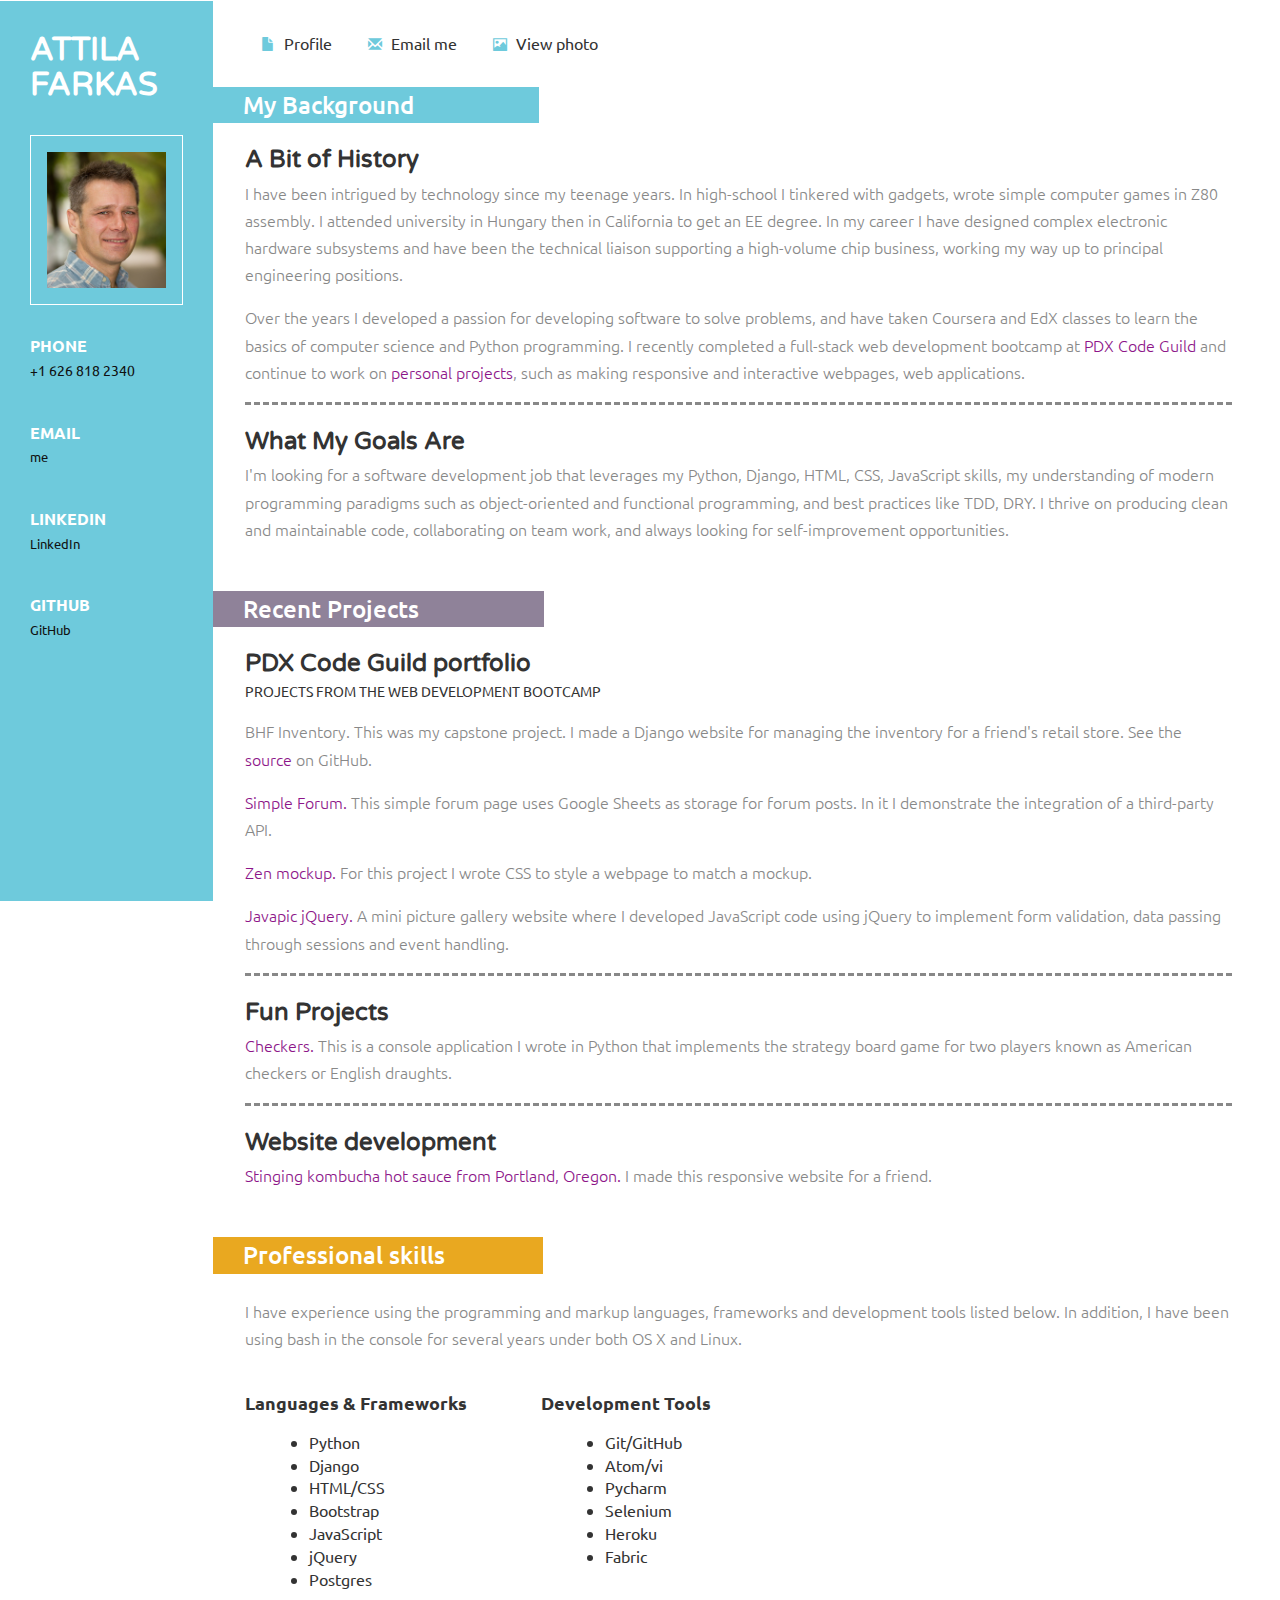
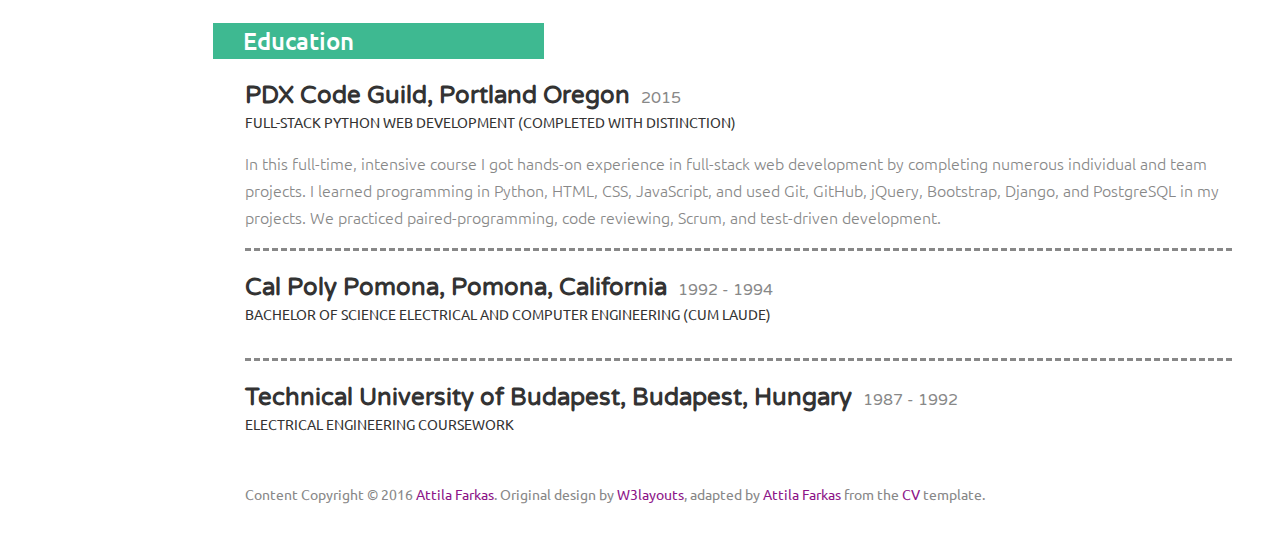
<file: index.html>
<!--A Design by W3layouts
Author: W3layout
Author URL: http://w3layouts.com
License: Creative Commons Attribution 3.0 Unported
License URL: http://creativecommons.org/licenses/by/3.0/
-->
<!DOCTYPE HTML>
<html>
<head>
<title>Attila Farkas | Software Engineer | Python Dev | Web Dev</title>
<link href="css/bootstrap.css" rel='stylesheet' type='text/css' />
<!-- jQuery (necessary JavaScript plugins) -->
<script src="js/jquery.min.js"></script>
<!-- Custom Theme files -->
 <link href="css/dashboard.css" rel="stylesheet">
<link href="css/style.css" rel='stylesheet' type='text/css' />

<!-- Custom Theme files -->
<!--//theme-style-->
<meta name="viewport" content="width=device-width, initial-scale=1">
<meta http-equiv="Content-Type" content="text/html; charset=utf-8" />
<meta name="keywords" content="Developer, Software developer, Web developer,
Backend, Python, Django, HTML, HTML5, CSS, CSS3, JavaScript, jQuery" />
<meta name="description" content="Software engineer looking for a job or project requiring Python, Django, PostGres, JavaScript web development skills. Strong work ethic, great collaborator." />
<script type="application/x-javascript"> addEventListener("load", function() { setTimeout(hideURLbar, 0); }, false); function hideURLbar(){ window.scrollTo(0,1); } </script>
<link href='http://fonts.googleapis.com/css?family=Ubuntu:300,400,500,700' rel='stylesheet' type='text/css'>
<link href='http://fonts.googleapis.com/css?family=Varela+Round' rel='stylesheet' type='text/css'>
<!-- start menu -->

</head>
<body>
<!-- header -->
<div class="col-sm-3 col-md-2 sidebar">
		 <div class="sidebar_top">
			 <h1>ATTILA FARKAS</h1>
			 <img src="images/attila.jpg" alt="Attila Farkas profile picture"/>
		 </div>
		<div class="details">
			 <h3>PHONE</h3>
			 <p>+1 626 818 2340</p>
			 <h3>EMAIL</h3>
			 <p><a href="mailto:tyatya68@gmail.com" target="_blank">me</a></p>
             <h3>LINKEDIN</h3>
			 <p><a href="https://www.linkedin.com/in/attilafarkas1" target="_blank">LinkedIn</a></p>
             <h3>GITHUB</h3>
			 <p><a href="https://github.com/atifar" target="_blank">GitHub</a></p>

		</div>
		<div class="clearfix"></div>
</div>
<!---->
<link href="css/popuo-box.css" rel="stylesheet" type="text/css" media="all"/>
<script src="js/jquery.magnific-popup.js" type="text/javascript"></script>
	<!---//pop-up-box---->
<div class="col-sm-9 col-sm-offset-3 col-md-10 col-md-offset-2 main">
	 <div class="content">
		 <div class="details_header">
			 <ul>
				 <li><a href="index.html"><span class="glyphicon glyphicon-file" aria-hidden="true"></span>Profile</a></li>
				 <li><a href="mailto:tyatya68@gmail.com" target="_blank"><span class="glyphicon glyphicon-envelope" aria-hidden="true"></span>Email me</a></li>
				 <li><a class="play-icon popup-with-zoom-anim" href="#small-dialog"><span class="glyphicon glyphicon-picture" aria-hidden="true"></span>View photo</a></li>
				 <div id="small-dialog" class="mfp-hide">
					 <img src="images/attila.jpg" alt="Attila Farkas large profile picture"/>
				 </div>
				 <script>
						$(document).ready(function() {
						$('.popup-with-zoom-anim').magnificPopup({
							type: 'inline',
							fixedContentPos: false,
							fixedBgPos: true,
							overflowY: 'auto',
							closeBtnInside: true,
							preloader: false,
							midClick: true,
							removalDelay: 300,
							mainClass: 'my-mfp-zoom-in'
						});

						});
				</script>
			 </ul>
		 </div>
         <div class="company">
			 <h3 class="clr1">My Background</h3>
			 <div class="company_details">
                 <h4>A Bit of History</h4>
				 <p>I have been intrigued by technology since my teenage years. In high-school I tinkered with gadgets, wrote simple computer games in Z80 assembly. I attended university in Hungary then in California to get an EE degree. In my career I have designed complex electronic hardware subsystems and have been the technical liaison supporting a high-volume chip business, working my way up to principal engineering positions.</p>
                 <p class="cmpny1">Over the years I developed a passion for developing software to solve problems, and have taken Coursera and EdX classes to learn the basics of computer science and Python programming. I recently completed a full-stack web development bootcamp at <a href="https://pdxcodeguild.com/" target="_blank">PDX Code Guild</a> and continue to work on <a href="https://github.com/atifar" target="_blank">personal projects</a>, such as making responsive and interactive webpages, web applications.</p>
			 </div>
             <div class="company_details">
                 <h4>What My Goals Are</h4>
                 <p>I'm looking for a software development job that leverages my Python, Django, HTML, CSS, JavaScript skills, my understanding of modern programming paradigms such as object-oriented and functional programming, and best practices like TDD, DRY. I thrive on producing clean and maintainable code, collaborating on team work, and always looking for self-improvement opportunities.</p>
			 </div>
		 </div>
		 <div class="company">
			 <h3 class="clr4">Recent Projects</h3>
			 <div class="company_details">
				 <h4>PDX Code Guild portfolio</h4>
				 <h6>PROJECTS FROM THE WEB DEVELOPMENT BOOTCAMP</h6>
                 <p>BHF Inventory. This was my capstone project. I made a Django website for managing the inventory for a friend's retail store. See the <a href="https://github.com/atifar/BellaHomeInventory" target="_blank">source</a> on GitHub.</p>
                 <p><a href="forum.html" target="_blank">Simple Forum.</a> This simple forum page uses Google Sheets as storage for forum posts. In it I demonstrate the integration of a third-party API.</p>
                 <p><a href="zen_mockup.html" target="_blank">Zen mockup.</a> For this project I wrote CSS to style a webpage to match a mockup.</p>
                 <p class="cmpny1"><a href="jumbotron_query.html" target="_blank">Javapic jQuery.</a> A mini picture gallery website where I developed JavaScript code using jQuery to implement form validation, data passing through sessions and event handling.</p>
			 </div>
			 <div class="company_details">
				 <h4>Fun Projects</h4>
				 <p class="cmpny1"><a href="https://github.com/atifar/checkers" target="_blank">Checkers.</a> This is a console application I wrote in Python that implements the strategy board game for two players known as American checkers or English draughts.</p>
			 </div>
       <div class="company_details">
				 <h4>Website development</h4>
				 <p><a href="http://www.kombuchahotsauce.com" target="_blank">Stinging kombucha hot sauce from Portland, Oregon.</a> I made this responsive website for a friend.</p>
			 </div>
		 </div>
		 <div class="skills">
			 <h3 class="clr2">Professional skills</h3>
			 <div class="skill_info">
			 <p>I have experience using the programming and markup languages, frameworks and development tools listed below. In addition, I have been using bash in the console for several years under both OS X and Linux.</p>
			 </div>
			 <div class="skill_list">
				 <div class="skill1">
					 <h4>Languages & Frameworks</h4>
					 <ul>
						<li>Python</li>
						<li>Django</li>
						<li>HTML/CSS</li>
                        <li>Bootstrap</li>
						<li>JavaScript</li>
                        <li>jQuery</li>
                        <li>Postgres</li>
					 </ul>
				 </div>
				 <div class="skill2">
					 <h4>Development Tools</h4>
					 <ul>
						<li>Git/GitHub</li>
                        <li>Atom/vi</li>
						<li>Pycharm</li>
                        <li>Selenium</li>
						<li>Heroku</li>
						<li>Fabric</li>
					 </ul>
				 </div>
				 <div class="clearfix"></div>
			 </div>
		 </div>
		 <div class="education">
			 <h3 class="clr3">Education</h3>
			 <div class="education_details">
				 <h4>PDX Code Guild, Portland Oregon <span>2015</span></h4>
				 <h6>FULL-STACK PYTHON WEB DEVELOPMENT (COMPLETED WITH DISTINCTION)</h6>
				 <p class="cmpny1">In this full-time, intensive course I got hands-on experience in full-stack web development by completing numerous individual and team projects. I learned programming in Python, HTML, CSS, JavaScript, and used Git, GitHub, jQuery, Bootstrap, Django, and PostgreSQL in my projects. We practiced paired-programming, code reviewing, Scrum, and test-driven development.</p>
			 </div>
			 <div class="education_details">
				 <h4>Cal Poly Pomona, Pomona, California <span>1992 - 1994</span></h4>
				 <h6>BACHELOR OF SCIENCE ELECTRICAL AND COMPUTER ENGINEERING (CUM LAUDE)</h6>
				 <p class="cmpny1"></p>
			 </div>
             <div class="education_details">
				 <h4>Technical University of Budapest, Budapest, Hungary <span>1987 - 1992</span></h4>
				 <h6>ELECTRICAL ENGINEERING COURSEWORK</h6>
				 <p></p>
			 </div>
		 </div>
		 <div class="copywrite">
			 <p>Content Copyright © 2016 <a href="https://www.linkedin.com/in/attila-farkas-724aa151" target="_blank">Attila Farkas</a>. Original design by <a href="http://w3layouts.com/" target="_blank">W3layouts</a>, adapted by <a href="https://www.linkedin.com/in/attila-farkas-724aa151" target="_blank">Attila Farkas</a> from the <a href="https://w3layouts.com/cv-a-personal-portfolio-flat-bootstrap-responsive-web-template/" target="_blank">CV</a> template. </p>
		 </div>
	 </div>
</div>
<!---->
</body>
</html>
</file>
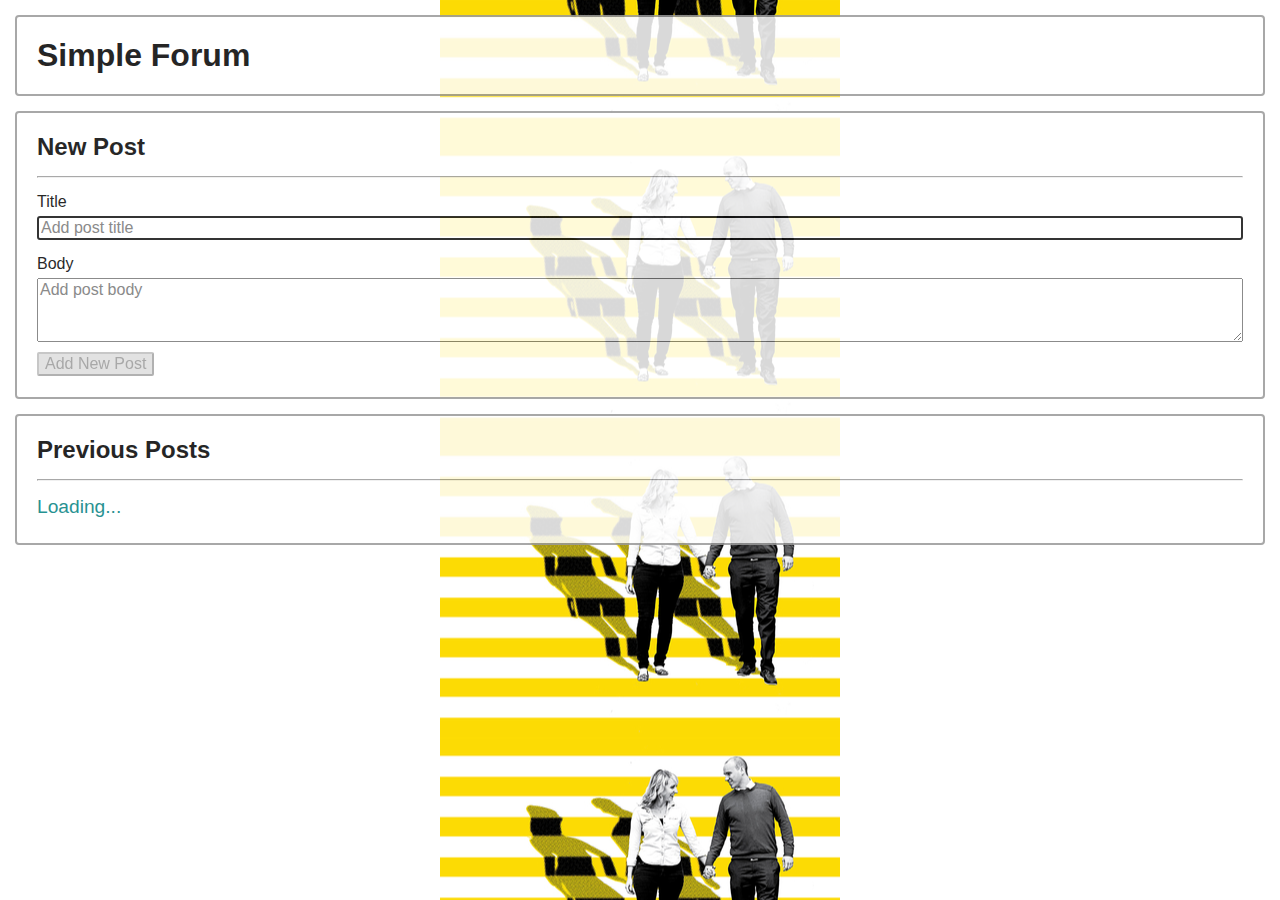
<file: forum.html>
<!DOCTYPE html>
<html lang="en">
<head>
  <meta charset="UTF-8">
  <title>Forum</title>
  <link rel="stylesheet" href="css/forum.css">
</head>
<body>
  <header>
    <h1>Simple Forum</h1>
  </header>
  <section>
    <h2>New Post</h2>
    <hr>
    <form id="new_post_form">
      <div>
        <label for="new_title">Title</label>
        <input type="text" id="new_title" name="title" placeholder="Add post title"/>
      </div>
      <div>
        <label for="new_body">Body</label>
        <textarea id="new_body" name="body" placeholder="Add post body"></textarea>
      <button id="add_new_post">Add New Post</button>
    </div>
    </form>
  </section>
  <section>
    <h2>Previous Posts</h2>
    <hr>
    <ul id="posts">
    </ul>
  </section>
<script src="https://ajax.googleapis.com/ajax/libs/jquery/1.11.3/jquery.min.js"></script>
<script type="text/javascript" src="js/forum.js"></script>
</body>
</html>
</file>
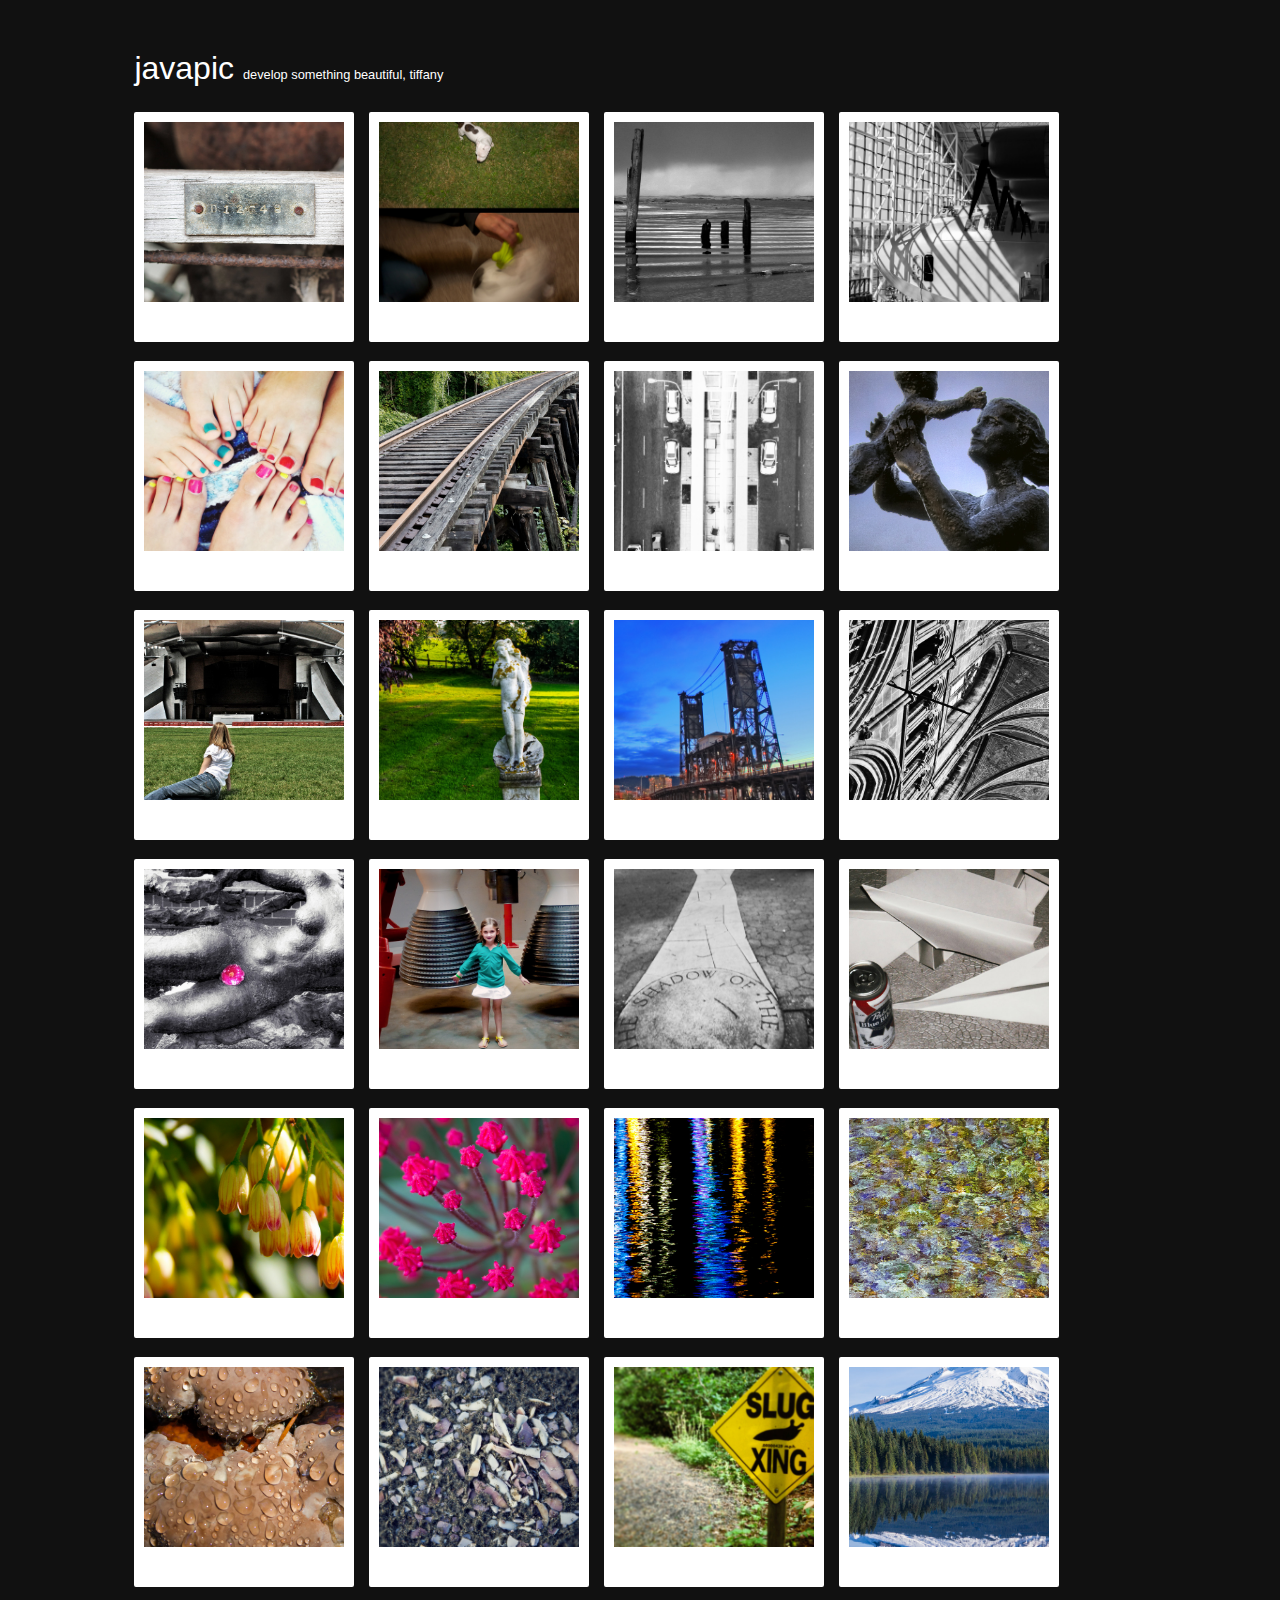
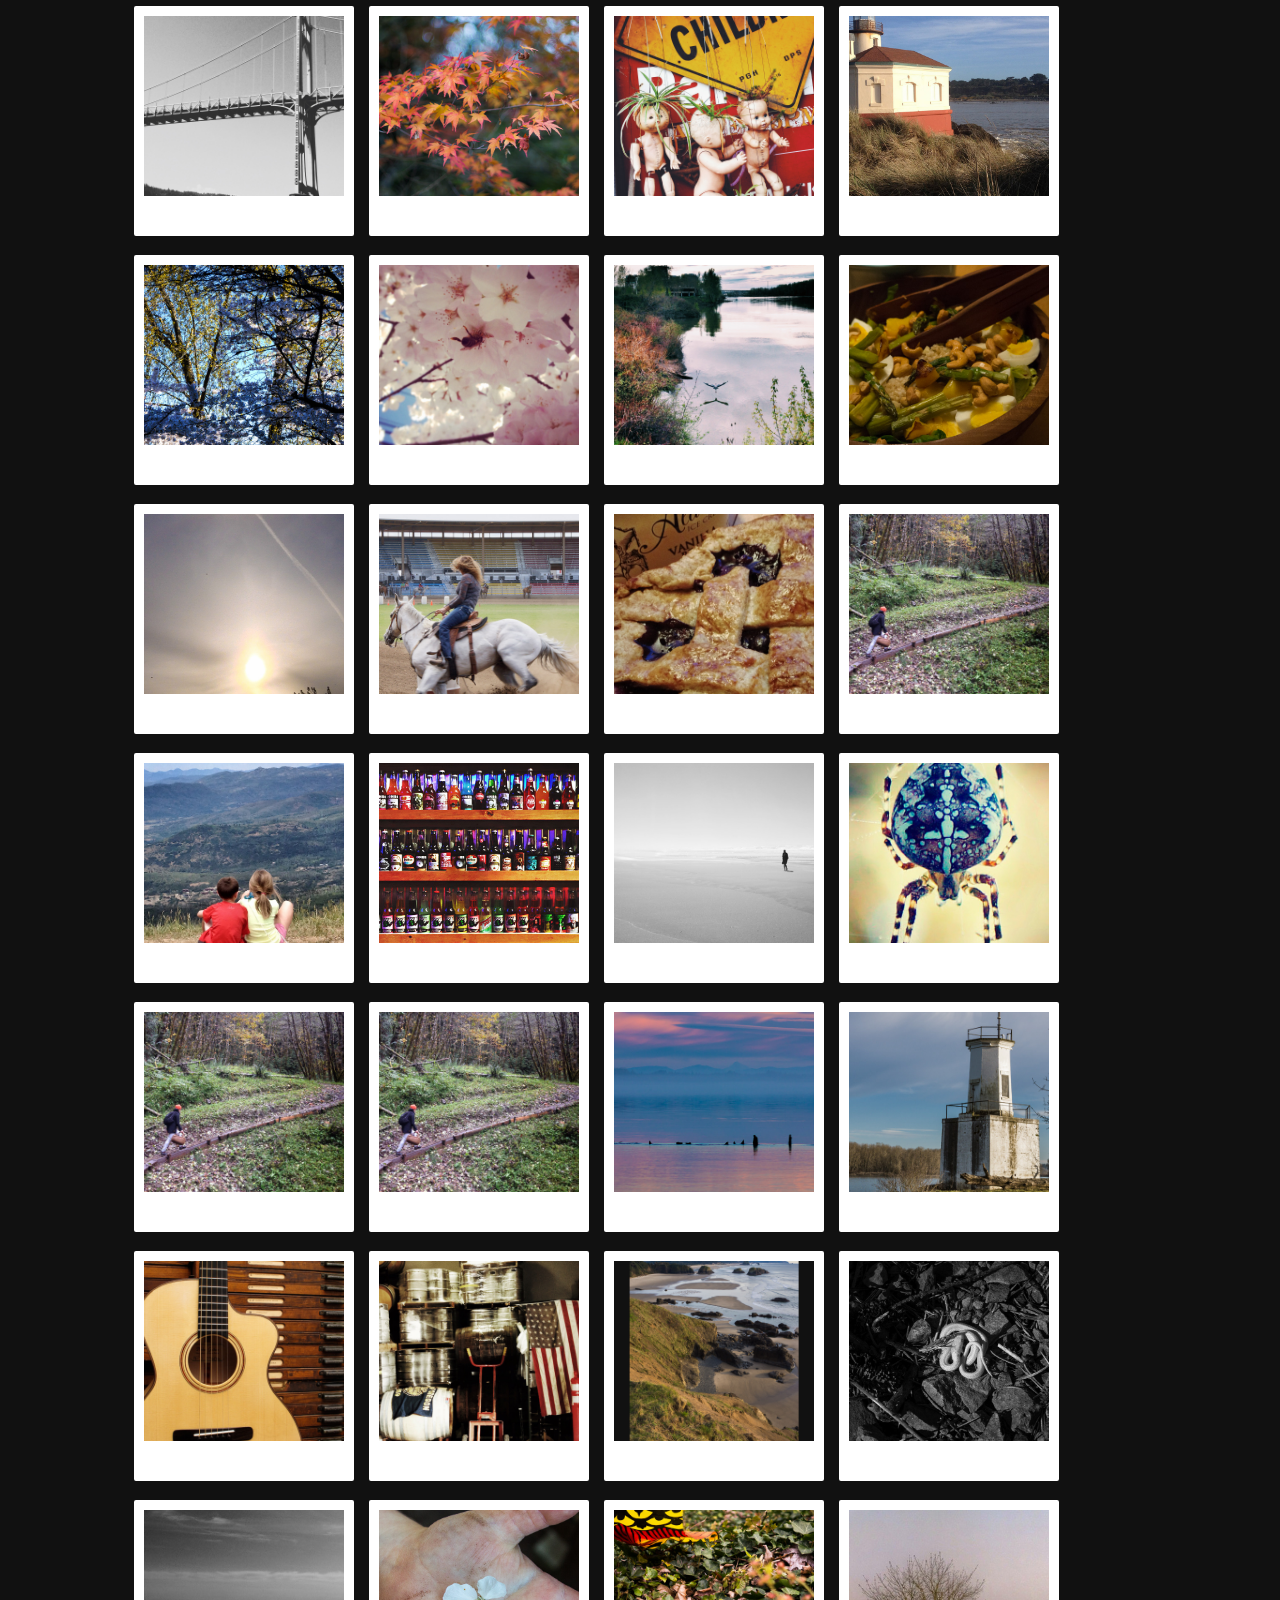
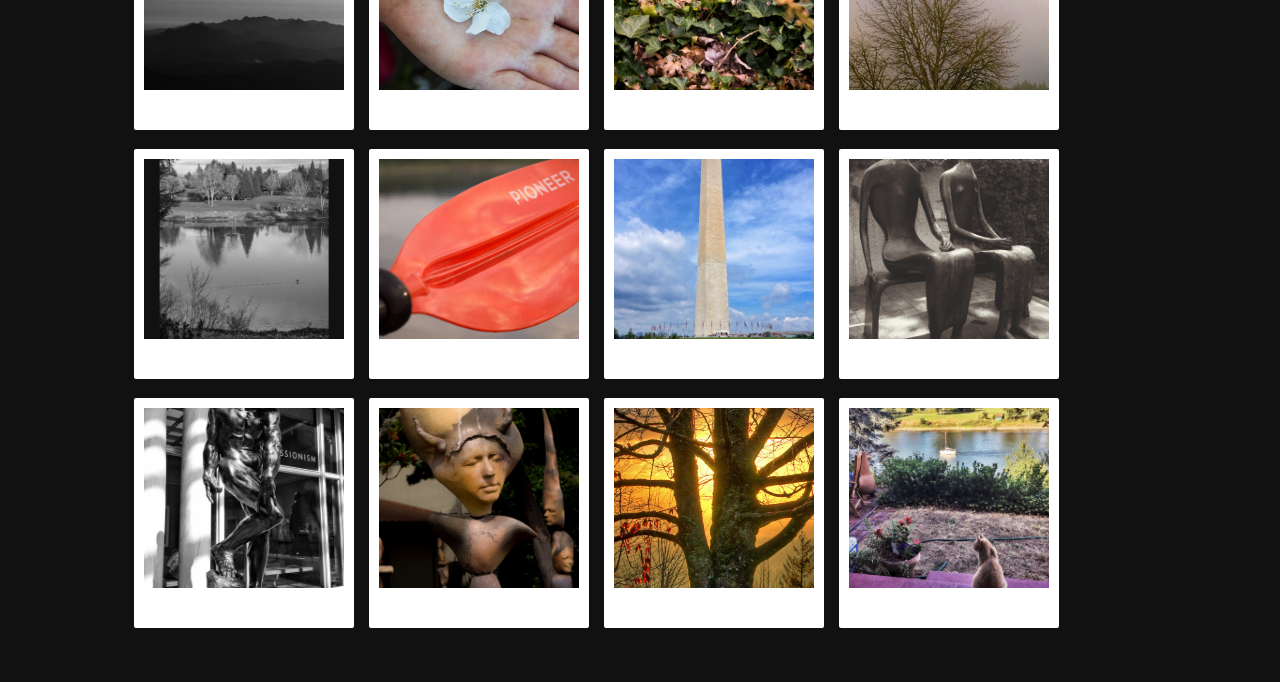
<file: gallery_query.html>
<!DOCTYPE html>
<html lang="en">
<head>
    <meta charset="UTF-8">
    <title>javapic</title>
    <link rel="stylesheet" href="css/javapic_query.css" />
</head>
<body>
<main class="gallery_page">
    <header>javapic <span class="tagline">develop something beautiful, tiffany</span></header>
    <section id="gallery" class="gallery">
        <!--<li><img src="images/pdxcg_01.jpg" /></li>-->
    </section>
    <div id="image_show" class="display_none">
       <img src="images/pdxcg_40.jpg" />
    </div>
</main>

<script src="https://ajax.googleapis.com/ajax/libs/jquery/1.11.3/jquery.min.js"></script>
<script type="text/javascript" src="js/gallery_query.js"></script>

</body>
</html>
</file>
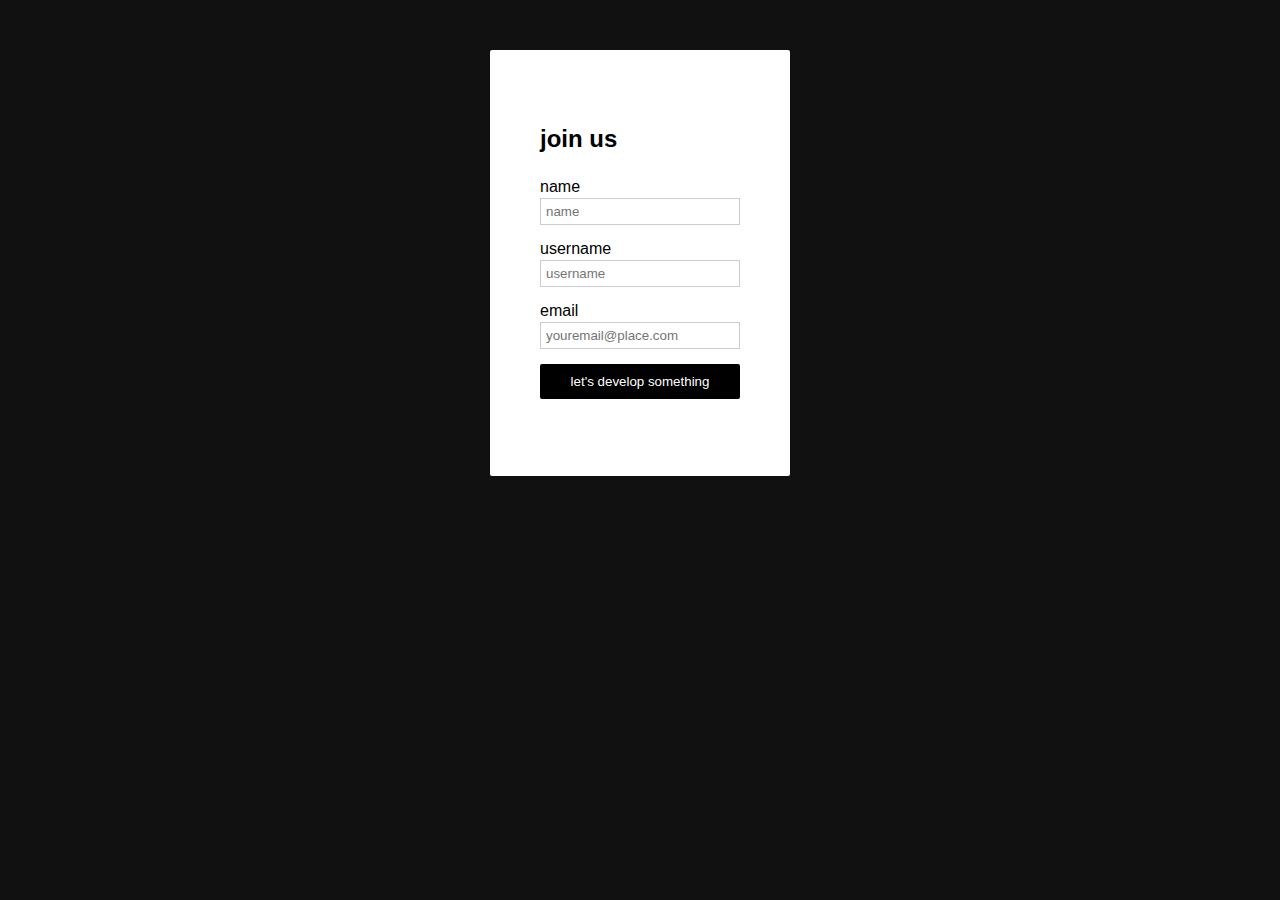
<file: join_query.html>
<!DOCTYPE html>
<html lang="en">
<head>
    <meta charset="UTF-8">
    <title>javapic</title>
    <link rel="stylesheet" href="css/javapic_query.css" />
</head>
<body>

<main>
    <section class="signup">
        <h2>join us</h2>
        <form id="signup" method="post" novalidate>
            <label for="name">name</label>
            <input type="text" name="name" placeholder="name" required/>
            <label for="username">username</label>
            <input type="text" name="username" placeholder="username" required/>
            <label for="email">email</label>
            <input type="email" name="email" placeholder="youremail@place.com"/>

            <input type="submit" name="submit" id="submit" value="let's develop something" />
        </form>
    </section>
</main>

<script src="https://ajax.googleapis.com/ajax/libs/jquery/1.11.3/jquery.min.js"></script>
<script type="text/javascript" src="js/join_query.js"></script>

</body>
</html>
</file>
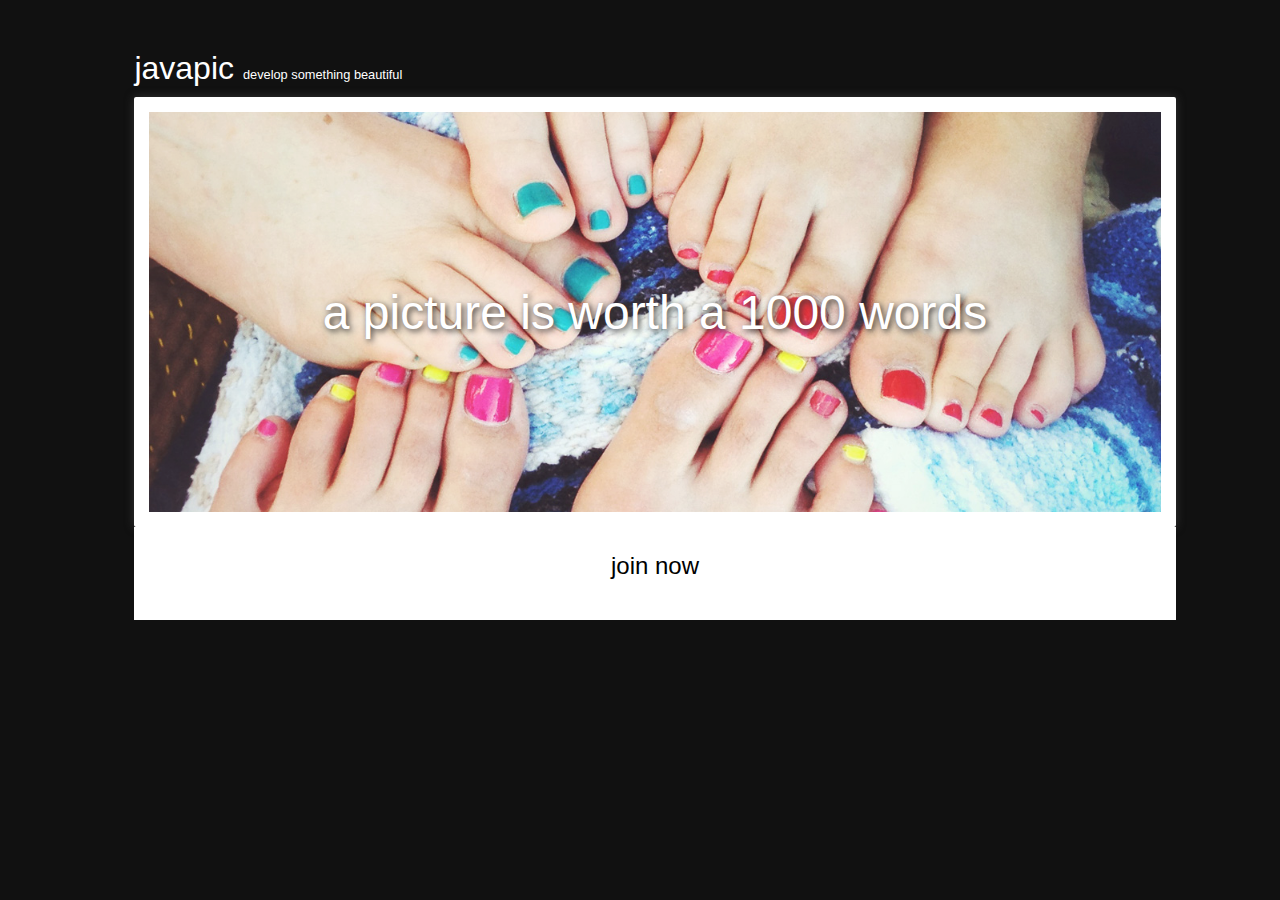
<file: jumbotron_query.html>
<!DOCTYPE html>
<html lang="en">
<head>
    <meta charset="UTF-8">
    <title>javapic</title>
    <link rel="stylesheet" href="css/javapic_query.css"/>
</head>
<body>

<main>
    <header>javapic <span class="tagline">develop something beautiful</span></header>
    <div id="jumbotron" class="jumbotron">
        <div>a picture is worth a 1000 words</div>
    </div>
    <div class="bottom_jumbo"><a href="join_query.html">join now</a></div>

</main>

<script src="https://ajax.googleapis.com/ajax/libs/jquery/1.11.3/jquery.min.js"></script>
<script type="text/javascript" src="js/jumbotron_query.js"></script>

</body>
</html>
</file>
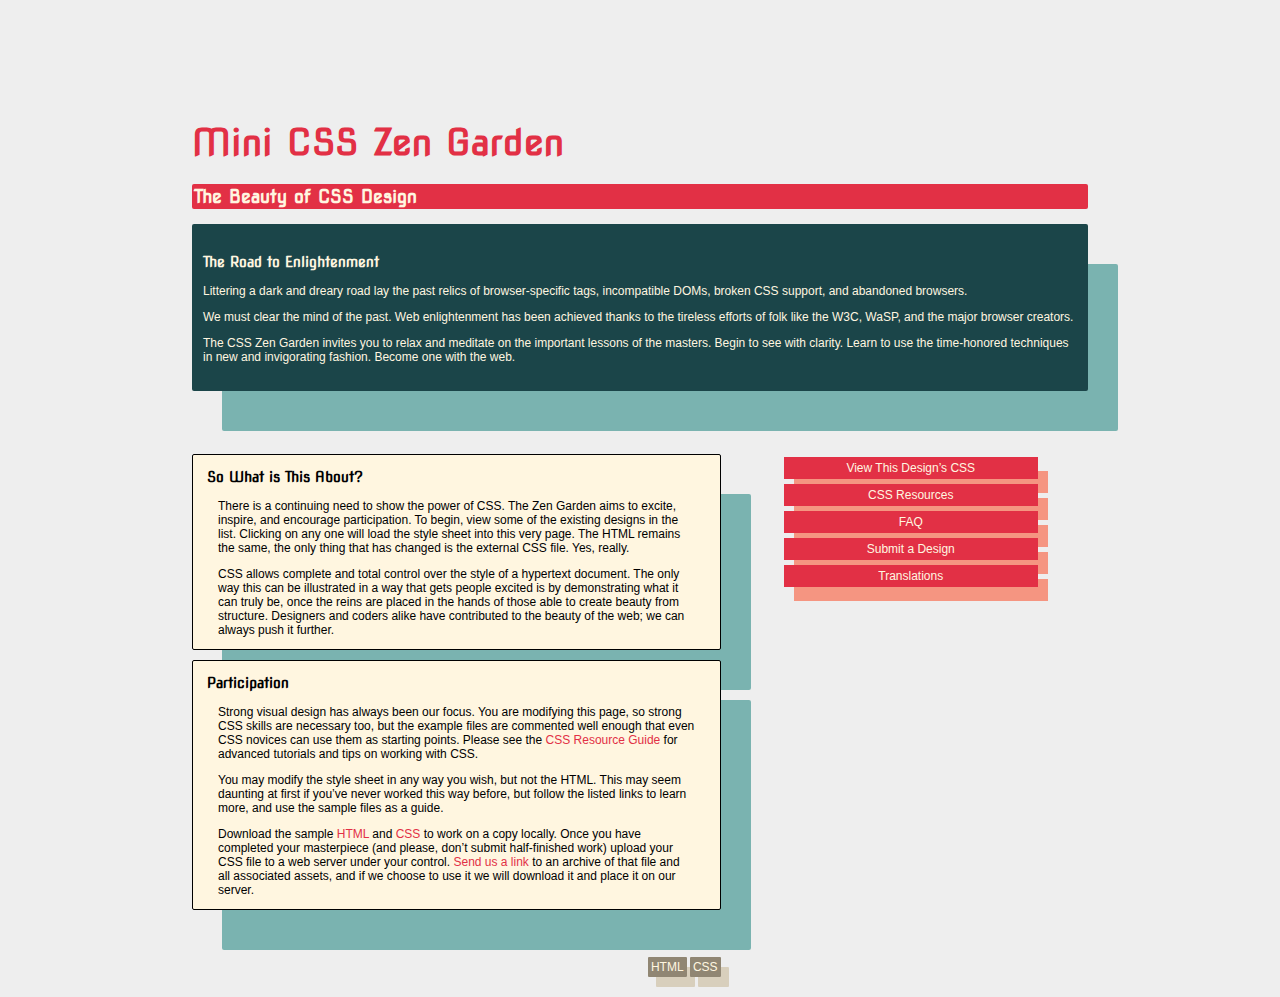
<file: zen_mockup.html>
<!DOCTYPE html>
<html>
<head>
    <title>Mini CSS Zen Garden: The Beauty of CSS Design</title>

    <link rel="stylesheet" media="screen" href="css/zen_mockup.css">

</head>

<!--


    This is code has been borrowed from CSSZenGarden.com.

    I've simplied things a little bit for our course, but there
    may still be structures in this file you're not familiar with.
    That's okay! Just look them up ;)

    Remember that you cannot modify this file to make your CSS work.
    The mock-up you're trying to match is actually a screenshot
    of my example page – so yes, it is do-able.

    Remember: Code is Cheap, Practice is Priceless.

-->

<body id="css-zen-garden">
<div class="page-wrapper">

    <section class="intro">
        <header role="banner">
            <h1>Mini CSS Zen Garden</h1>
            <h2>The Beauty of <abbr title="Cascading Style Sheets">CSS</abbr> Design</h2>
        </header>

        <article class="preamble">
            <h3>The Road to Enlightenment</h3>
            <p>Littering a dark and dreary road lay the past relics of browser-specific tags, incompatible <abbr title="Document Object Model">DOM</abbr>s, broken <abbr title="Cascading Style Sheets">CSS</abbr> support, and abandoned browsers.</p>
            <p>We must clear the mind of the past. Web enlightenment has been achieved thanks to the tireless efforts of folk like the <abbr title="World Wide Web Consortium">W3C</abbr>, <abbr title="Web Standards Project">WaSP</abbr>, and the major browser creators.</p>
            <p>The CSS Zen Garden invites you to relax and meditate on the important lessons of the masters. Begin to see with clarity. Learn to use the time-honored techniques in new and invigorating fashion. Become one with the web.</p>
        </article>
    </section>

    <main class="main supporting" id="zen-supporting" role="main">
        <article class="explanation" id="zen-explanation">
            <h3>So What is This About?</h3>
            <p>There is a continuing need to show the power of <abbr title="Cascading Style Sheets">CSS</abbr>. The Zen Garden aims to excite, inspire, and encourage participation. To begin, view some of the existing designs in the list. Clicking on any one will load the style sheet into this very page. The <abbr title="HyperText Markup Language">HTML</abbr> remains the same, the only thing that has changed is the external <abbr title="Cascading Style Sheets">CSS</abbr> file. Yes, really.</p>
            <p><abbr title="Cascading Style Sheets">CSS</abbr> allows complete and total control over the style of a hypertext document. The only way this can be illustrated in a way that gets people excited is by demonstrating what it can truly be, once the reins are placed in the hands of those able to create beauty from structure. Designers and coders alike have contributed to the beauty of the web; we can always push it further.</p>
        </article>

        <article class="participation" id="zen-participation">
            <h3>Participation</h3>
            <p>Strong visual design has always been our focus. You are modifying this page, so strong <abbr title="Cascading Style Sheets">CSS</abbr> skills are necessary too, but the example files are commented well enough that even <abbr title="Cascading Style Sheets">CSS</abbr> novices can use them as starting points. Please see the <a href="http://www.mezzoblue.com/zengarden/resources/" title="A listing of CSS-related resources"><abbr title="Cascading Style Sheets">CSS</abbr> Resource Guide</a> for advanced tutorials and tips on working with <abbr title="Cascading Style Sheets">CSS</abbr>.</p>
            <p>You may modify the style sheet in any way you wish, but not the <abbr title="HyperText Markup Language">HTML</abbr>. This may seem daunting at first if you&#8217;ve never worked this way before, but follow the listed links to learn more, and use the sample files as a guide.</p>
            <p>Download the sample <a href="http://www.csszengarden.com/examples/index" title="This page's source HTML code, not to be modified.">HTML</a> and <a href="http://www.csszengarden.com/examples/style.css" title="This page's sample CSS, the file you may modify.">CSS</a> to work on a copy locally. Once you have completed your masterpiece (and please, don&#8217;t submit half-finished work) upload your <abbr title="Cascading Style Sheets">CSS</abbr> file to a web server under your control. <a href="http://www.mezzoblue.com/zengarden/submit/" title="Use the contact form to send us your CSS file">Send us a link</a> to an archive of that file and all associated assets, and if we choose to use it we will download it and place it on our server.</p>
        </article>

        <footer>
            <a href="http://validator.w3.org/check/referer" title="Check the validity of this site&#8217;s HTML" class="zen-validate-html">HTML</a>
            <a href="http://jigsaw.w3.org/css-validator/check/referer" title="Check the validity of this site&#8217;s CSS" class="zen-validate-css">CSS</a>
        </footer>

    </main>


    <aside class="sidebar" role="complementary">
        <div class="wrapper">

            <div class="zen-resources">
                <h3 class="resources">Resources:</h3>
                <ul>
                    <li class="view-css">
                        <a href="css/zen_mockup.css" title="View the source CSS file of the currently-viewed design.">
                            View This Design&#8217;s <abbr title="Cascading Style Sheets">CSS</abbr>                        </a>
                    </li>
                    <li class="css-resources">
                        <a href="http://www.mezzoblue.com/zengarden/resources/" title="Links to great sites with information on using CSS.">
                            <abbr title="Cascading Style Sheets">CSS</abbr> Resources                       </a>
                    </li>
                    <li class="zen-faq">
                        <a href="http://www.mezzoblue.com/zengarden/faq/" title="A list of Frequently Asked Questions about the Zen Garden.">
                            <abbr title="Frequently Asked Questions">FAQ</abbr>                     </a>
                    </li>
                    <li class="zen-submit">
                        <a href="http://www.mezzoblue.com/zengarden/submit/" title="Send in your own CSS file.">
                            Submit a Design                     </a>
                    </li>
                    <li class="zen-translations">
                        <a href="http://www.mezzoblue.com/zengarden/translations/" title="View translated versions of this page.">
                            Translations                        </a>
                    </li>
                </ul>
            </div>
        </div>
    </aside>


</div>

</body>
</html>
</file>
<file: css/dashboard.css>
/*
 * Base structure
 */

/* Move down content because we have a fixed navbar that is 50px tall */
body {
  padding-top: 50px;
}


/*
 * Global add-ons
 */

.sub-header {
  padding-bottom: 10px;
  border-bottom: 1px solid #eee;
}

/*
 * Top navigation
 * Hide default border to remove 1px line.
 */
.navbar-fixed-top {
  border: 0;
}

/*
 * Sidebar
 */

/* Hide for mobile, show later */
.sidebar {
  display:block;
}
@media (min-width: 768px) {
  .sidebar {
    position: fixed;
    top: 51px;
    bottom: 0;
    left: 0;
    z-index: 1000;
    display: block;
    padding: 20px;
    overflow-x: hidden;
    overflow-y: auto; /* Scrollable contents if viewport is shorter than content. */
    background-color: #f5f5f5;
  }
}

/* Sidebar navigation */
.nav-sidebar {
  margin-right: -21px; /* 20px padding + 1px border */
  margin-bottom: 20px;
  margin-left: -20px;
}
.nav-sidebar > li > a {
  padding-right: 20px;
  padding-left: 20px;
}
.nav-sidebar > .active > a,
.nav-sidebar > .active > a:hover,
.nav-sidebar > .active > a:focus {
  color: #fff;
  background-color: #428bca;
}


/*
 * Main content
 */

.main {
  padding: 20px;
}
@media (min-width: 768px) {
  .main {
    padding-right: 40px;
    padding-left: 40px;
  }
}
.main .page-header {
  margin-top: 0;
}


/*
 * Placeholder dashboard ideas
 */

.placeholders {
  margin-bottom: 30px;
  text-align: center;
}
.placeholders h4 {
  margin-bottom: 0;
}
.placeholder {
  margin-bottom: 20px;
}
.placeholder img {
  display: inline-block;
  border-radius: 50%;
}
</file>
<file: css/style.css>
/*
Author: W3layout
Author URL: http://w3layouts.com
License: Creative Commons Attribution 3.0 Unported
License URL: http://creativecommons.org/licenses/by/3.0/
*/
h4, h5, h6,
h1, h2, h3 {margin: 0;}
ul, ol {margin: 0; padding:0;}
p {
	margin: 0;
	padding-bottom:1em;
}
html, body{
	font-family: 'Ubuntu', sans-serif;
	font-size: 100%;
	background: #ffffff;
}
body a{
	transition:0.5s all;
	-webkit-transition:0.5s all;
	-moz-transition:0.5s all;
	-o-transition:0.5s all;
	-ms-transition:0.5s all;
}
body {
  padding-top:0px;
}
a:focus {
  outline: thin dotted;
  outline: 0px auto -webkit-focus-ring-color;
  outline-offset: 0px;
  text-decoration:none;
}
/*-- header_top --*/
.sidebar{
  background:#6ecadc;
  top: 0px;
  padding:2em 30px;
}
.sidebar h1{
	font-size:2.5em;
	font-weight:700;
	margin-bottom:1em;
	COLOR:#fff;
	font-family: 'Varela Round', sans-serif;

}
.sidebar img{
	border:1px solid #fff;
	padding:1em;
	width:100%;
}
.details{
	margin-top:2em;
}
.details h3{
	font-weight:600;
	font-size:1em;
	color:#fff;
}

.details p{
	color:#101010;
	font-size:0.9em;
	margin:5px 0 2em 0;
}
.details p a{
	color:#101010;
	font-size:0.9em;
}
address h3{
	margin-bottom:5px;
}
address span{
	display:block;
	color:#101010;
	font-size:0.9em;
	line-height:1.5em;
}
/*----*/
.main{
  padding:2em 0;
}
.content{
	margin-right:3em;
}
.glyphicon {
  top:1px;
}
.glyphicon-file:before,.glyphicon-print:before,.glyphicon-envelope:before,.glyphicon-picture:before{
    margin-right: 9px;
  font-size: 14px;
  color: #6ecadc;
}
.details_header{
	padding: 0em 1em 0 2em;
}
.details_header ul li{
	display:inline-block;
}
.details_header ul li a{
	padding:0 1em;
	color:#333;
}
.details_header ul li a:hover{
	color:#6ecadc;
}
.company {
	margin:2em 0;
}
.company h3{
  color: #FFF;
  padding: 5px 125px 5px 30px;
  display: inline-block;
}
.skills h3{
  color: #FFF;
  padding: 5px 98px 5px 30px;
  display: inline-block;
}
.company_details,.education_details {
	padding:1.5em 0 0em 2em;
}
.company_details h4,.education_details h4{
	color:#333;
	font-weight:600;
	font-size:1.5em;
	margin-bottom:6px;
	font-family: 'Varela Round', sans-serif;
}
.company_details h4 span,.education_details h4 span{
	font-size: 0.65em;
  margin-left: 5px;
  color: #888;
  font-weight:400;
}
.company_details h6,.education_details h6{
	font-weight:400;
	margin-bottom:1.3em;
	font-size:0.9em;
}
.company_details p,.skill_info p,.education_details p{
	color:#888;
	font-weight:300;
	line-height:1.7em;
}
.cmpny1{
	border-bottom:3px dashed #888;
	padding-bottom:1em;
}
.skills{
	margin:2em 0;
}
.skill_info {
	padding:1.5em 0 0 2em;
}
.skill_list{
	padding:1.5em 0 0 2em;
}
.skill1,.skill2{
	 float:left;
	 width:30%;
}
.skill1 h4,.skill2 h4{
	color:#333;
	font-weight:600;
	margin-bottom:1em;
	display:inline-block;
}
.skill1 ul,.skill2 ul{
	padding-left:4em;
}
.skill1 ul li,.skill2 ul li{
	color:#333;
}
.education  h3{
  color: #FFF;
  padding: 5px 190px 5px 30px;
  display: inline-block;
}
h3.clr1{
	background:#6ecadc;
}
h3.clr2{
	background:#e9a820;
}
h3.clr3{
	background:#3eb991;
}
h3.clr4{
	background:#8f8299;
}
.copywrite{
	padding-left:2em;
	margin-top:1em;
}
.copywrite p{
	color:#888;
	font-size:0.9em;
}
.copywrite p a,.company_details p a{
	color:#8D1589;
}
.copywrite p a:hover,.company_details p a:hover{
	color:#6ecadc;
}
.contact-grid form{
	padding:2em 0 0 2em;
}
.contact-grid input[type="text"], .contact-grid textarea {
  width: 80%;
  padding: 0.7em;
  margin: 0.5em 0;
  background: none;
  outline: none;
  border: 1px solid #A09F9F;
  font-size: 1em;
  color: #A09F9F;
  -webkit-appearance: none;
}
.send input[type="submit"] {
  width: 14%;
  font-size: 1.1em;
  background:#e9a820;
  padding: 0.4em 0.8em;
  text-align: center;
  color: #fff;
  border: none;
  outline: none;
  -webkit-appearance: none;
}
.send input[type="submit"]:hover {
  background: #6ecadc;
}
.contact-grid textarea {
  resize: none;
}
.map{
	padding:2em 0 0 2em;
}
.map iframe {
  width: 100%;
  height: 350px;
  border: none;
}
/*--responsive--*/
@media (max-width: 1366px){
.sidebar h1 {
  font-size: 2em;
}
}
@media (max-width: 1024px){
.sidebar {
  padding: 2em 17px;
  width:20%;
}
.sidebar h1 {
  font-size: 1.6em;
}
.main {
  margin-left: 19.666667%;
  width: 80%;
}
}
@media (max-width: 768px){
.sidebar {
  width: 22%;
}
.main {
  margin-left: 21.666667%;
  width: 78%;
}
.sidebar h1 {
  font-size: 1.4em;
}
.sidebar img {
  padding: 0.5em;
  width: 89%;
}
.details_header {
  padding: 0em 1em 0 1em;
}
.details_header ul li a {
  padding: 0 1em;
  font-size: 0.9em;
}
.company h3,.skills h3,.education h3{
  font-size: 1.2em;
}
.company_details h4, .education_details h4 {
  font-size: 1.1em;
}
.company_details h6, .education_details h6 {
  font-size: 0.8em;
}
.company_details p, .skill_info p, .education_details p {
  font-size: 0.8em;
}
.cmpny1 {
  padding-bottom: 1.5em;
}
.skill1, .skill2 {
  float: left;
  width: 50%;
}
.skill1 ul li,.skill2 ul li{
	font-size:0.85em;
}
.skill1 h4, .skill2 h4 {
  font-size: 1em;
}
.skill_list {
  padding: 0.7em 0 0 2em;
}
.details p {
  font-size: 0.75em;
}
address span {
  font-size: 0.8em;
}
.contact-grid input[type="text"], .contact-grid textarea {
  width: 100%;
  font-size: 0.8em;
}
.send input[type="submit"] {
  width: 20%;
  font-size:0.85em;
}
}
@media (max-width: 736px){
.sidebar {
  width: 100%;
}
.main {
  margin-left: 0;
  width: 100%;
}
.sidebar_top{
	width:30%;
	float:left;
	margin-right:5%;
}
.details{
	width:30%;
	float:right;
}
}
@media (max-width: 640px){
.sidebar {
  width: 100%;
}
.main {
  margin-left: 0;
  width: 100%;
}
.sidebar_top{
	width:30%;
	float:left;
	margin-right:5%;
}
.details{
	width:30%;
	float:right;
}
.sidebar img{
	width:100%;
}
.details p {
  font-size: 0.9em;
  margin: 5px 0 1em 0;
}
.details h3 {
  font-size: 0.9em;
}
}
@media (max-width: 600px){
address {
  margin-bottom:0px;
}
.sidebar_top {
  width: 32%;
}
.sidebar img {
  width: 85%;
}
}
@media (max-width: 568px){
.details_header ul li a {
  padding: 0 0.5em;
  font-size: 0.9em;
}
}
@media (max-width: 480px){
.content {
  margin-right: 2em;
}
.glyphicon-save:before, .glyphicon-print:before, .glyphicon-envelope:before, .glyphicon-picture:before {
  margin-right: 6px;
  font-size: 12px;
}
.details_header ul li a {
  padding: 0 0.5em;
  font-size: 0.85em;
}
.details {
  width: 36%;
}
.sidebar h1 {
  font-size: 1.3em;
}
.sidebar_top {
  width: 38%;
}
address {
  margin-bottom: 0px;
}
.copywrite{
	padding-left:1em;
}
.map iframe {
  height: 246px;
}
}
@media (max-width: 414px){
.sidebar_top {
  width: 45%;
}
.sidebar img {
  width: 91%;
}
.details {
  width: 42%;
}
.details_header {
  padding: 0em 0em 0 1em;
}
.details_header ul li a {
  padding: 0 0.3em;
  font-size: 0.75em;
}
.skill1 ul, .skill2 ul {
  padding-left: 3em;
}
}
@media (max-width: 384px){
.sidebar h1 {
  font-size: 1.2em;
}
.details {
  width: 45%;
}
.details_header ul {
  text-align: center;
}
.details_header ul li a {
  padding: 0 1em;
  font-size: 0.75em;
}
.main {
  padding: 1em 0 2em 0;
}
.company_details, .education_details,.skill_info  {
  padding: 1em 0 0em 1em;
}
.company h3 {
  padding: 5px 125px 5px 16px;
}
.company_details h4, .education_details h4 {
  font-size: 0.9em;
}
.company_details h6, .education_details h6 {
  font-size: 0.6em;
}
.company {
  margin: 1em 0;
}
.skills {
  margin: 1em 0;
}
.company h3, .skills h3, .education h3 {
  font-size: 1em;
}
.skills h3 {
  padding: 5px 98px 5px 16px;
}
.skill1 ul, .skill2 ul {
  padding-left: 2em;
}
.skill1 ul li, .skill2 ul li {
  font-size: 0.75em;
}
.skill_list {
  padding: 0.5em 0 0 1.5em;
}
.education h3 {
  padding: 5px 190px 5px 16px;
}
.copywrite p{
	font-size:0.7em;
}
}
@media (max-width: 375px){
.sidebar h1 {
  font-size: 1em;
}
.sidebar img {
  width: 70%;
}
.details h3 {
  font-size: 0.8em;
}
.details p {
  font-size: 0.75em;
  margin: 5px 0 0.5em 0;
}
address span {
  font-size: 0.7em;
}
.sidebar {
  padding: 1.5em 17px 1em 17px;
}
.details_header {
  padding: 0em 0em 0 1em;
  text-align: center;
}
.details_header ul li a {
  line-height: 2em;
}
}
@media (max-width: 320px){
.sidebar_top {
  width: 50%;
}
.sidebar img {
  width: 80%;
}
.details h3 {
  font-size: 0.7em;
}
.content {
  margin-right: 1em;
}
.details_header ul li a {
  padding: 0 0.5em;
  font-size: 0.75em;
}
.skill1 h4, .skill2 h4 {
  font-size: 0.85em;
}
.skill1 ul, .skill2 ul {
  padding-left: 1.5em;
}
}
</file>
<file: css/popuo-box.css>
/* Styles for dialog window */
#small-dialog,#small-dialog1{
	padding:20px;
	text-align: left;
	max-width: 650px;
	margin: 40px auto;
	position: relative;
	text-align:center;
}
#small-dialog-it,#small-dialog-in,#small-dialog-fr,#small-dialog-sh,#small-dialog-sf,#small-dialog-su,#small-dialog-me,#small-dialog-ch,#small-dialog-pi,#small-dialog-am {
	background: white;
	padding:20px;
	text-align: left;
	max-width: 450px;
	margin: 40px auto;
	position: relative;
	text-align:center;
}
a.play-icon.popup-with-zoom-anim img:hover {
	opacity: 0.5;
	transition:0.5s all;
	-webkit-transition:0.5s all;
	-o-transition:0.5s all;
	-moz-transition:0.5s all;
	-ms-transition:0.5s all;
}
.portfolio-items{
	text-align:center;
	margin:0 auto;
}
.portfolio-items img{
	width:100%;
}
.portfolio-items h4{
	margin:1em 0;
	font-size:25px;
	color:#a63d56;
}
.portfolio-items p{
	text-align:justify;
}
/**

/**
 * Fade-zoom animation for first dialog
 */

/* start state */
.my-mfp-zoom-in #small-dialog {
opacity: 0;
-webkit-transition: all 0.2s ease-in-out;
-moz-transition: all 0.2s ease-in-out;
-o-transition: all 0.2s ease-in-out;
transition: all 0.2s ease-in-out;
-webkit-transform: scale(0.8);
-moz-transform: scale(0.8);
-ms-transform: scale(0.8);
-o-transform: scale(0.8);
transform: scale(0.8);
}
/* animate in */
.my-mfp-zoom-in.mfp-ready #small-dialog {
opacity: 1;
-webkit-transform: scale(1);
-moz-transform: scale(1);
-ms-transform: scale(1);
-o-transform: scale(1);
transform: scale(1);
}
/* animate out */
.my-mfp-zoom-in.mfp-removing #small-dialog {
-webkit-transform: scale(0.8);
-moz-transform: scale(0.8);
-ms-transform: scale(0.8);
-o-transform: scale(0.8);
transform: scale(0.8);
opacity: 0;
}
/* Dark overlay, start state */
.my-mfp-zoom-in.mfp-bg {

-webkit-transition: opacity 0.3s ease-out;
-moz-transition: opacity 0.3s ease-out;
-o-transition: opacity 0.3s ease-out;
transition: opacity 0.3s ease-out;
}
/* animate out */
.my-mfp-zoom-in.mfp-removing.mfp-bg {
opacity: 0;
}
/**
/* Magnific Popup CSS */
.mfp-bg {
  top: 0;
  left: 0;
  width: 100%;
  height: 100%;
  z-index: 1042;
  overflow: hidden;
  position: fixed;
  background:#fff;
 }

.mfp-wrap {
  top: 0;
  left: 0;
  width: 100%;
  height: 100%;
  z-index: 1043;
  position: fixed;
  outline: none !important;
  -webkit-backface-visibility: hidden; }

.mfp-container {
  text-align: center;
  position: absolute;
  width: 100%;
  height: 100%;
  left: 0;
  top: 0;
  padding: 0 8px;
  -webkit-box-sizing: border-box;
  -moz-box-sizing: border-box;
  box-sizing: border-box; }

.mfp-container:before {
  content: '';
  display: inline-block;
  height: 100%;
  vertical-align: middle; }

.mfp-align-top .mfp-container:before {
  display: none; }

.mfp-content {
  position: relative;
  display: inline-block;
  vertical-align: middle;
  margin: 0 auto;
  text-align: left;
  z-index: 1045; }

.mfp-inline-holder .mfp-content,
.mfp-ajax-holder .mfp-content {
  width: 100%;
  cursor: auto; }

.mfp-ajax-cur {
  cursor: progress; }

.mfp-zoom-out-cur,
.mfp-zoom-out-cur .mfp-image-holder .mfp-close {
  cursor: -moz-zoom-out;
  cursor: -webkit-zoom-out;
  cursor: zoom-out; }
.mfp-zoom {
  cursor: pointer;
  cursor: -webkit-zoom-in;
  cursor: -moz-zoom-in;
  cursor: zoom-in; }

.mfp-auto-cursor .mfp-content {
  cursor: auto; }

.mfp-close,
.mfp-arrow,
.mfp-preloader,
.mfp-counter {
  -webkit-user-select: none;
  -moz-user-select: none;
  user-select: none; }

.mfp-loading.mfp-figure {
  display: none; }

.mfp-hide {
  display: none !important; }
.mfp-content iframe{
	width:100%;
	min-height:500px;
}
.mfp-preloader {
  color: #cccccc;
  position: absolute;
  top: 50%;
  width: auto;
  text-align: center;
  margin-top: -0.8em;
  left: 8px;
  right: 8px;
  z-index: 1044; }

.mfp-preloader a {
  color: #cccccc; }

.mfp-preloader a:hover {
  color: white; }

.mfp-s-ready .mfp-preloader {
  display: none; }

.mfp-s-error .mfp-content {
  display: none; }

button.mfp-close,
button.mfp-arrow {
  overflow: visible;
  cursor: pointer;
  border: 0;
   background:#FFF;
  -webkit-appearance: none;
  display: block;
  padding: 0;
  z-index: 1046; }
button::-moz-focus-inner {
  padding: 0;
  border: 0; }

.mfp-close {
  width: 44px;
  height: 44px;
  line-height: 44px;
  position: absolute;
 right: 0px;
	top: -43px;
  text-decoration: none;
  text-align: center;
  padding: 0 0 18px 10px;
  color: white;
  font-style: normal;
  font-size: 28px;
  outline:none;
  font-family: 'Open Sans', sans-serif;		
 }
  .mfp-close:hover, .mfp-close:focus {
    opacity: 1; }

.mfp-close-btn-in .mfp-close {
  color: #333333; }

.mfp-image-holder .mfp-close,
.mfp-iframe-holder .mfp-close {
  color: white;
  right: -6px;
  text-align: right;
  padding-right: 6px;
  width: 100%; 
}
/*----*/
.login{
	border-bottom:2px solid #1c1c1c;
}
.login input[type="text"] {
	outline: none;
	padding:6px ;
	background: none;
	width: 93%;
	border: none;
	font-size:1.8em;
	color:#1c1c1c;	
}
.login input[type="submit"] {	
	width: 35px;
	height: 35px;
	background: url(../images/img-sprite.png) -622px -22px no-repeat ;
	padding: 0px 1px;
	border: none;
	cursor: pointer;
	outline: none;
	vertical-align: middle;
}
.search-top p{
	color:#818181;
	font-size:1.2em;
	line-height:1.5em;
	width:33%;
	text-align:center;
	padding: 1em 0;
}
@media all and (max-width:480px){
.login input[type="text"] {
	width: 88%;
	font-size: 1.4em;
}
.search-top p {
	width: 60%;
}
}
@media all and (max-width:320px){
.login input[type="text"] {
	width: 80%;
	font-size: 1.2em;
}
#small-dialog{
	padding:15px;
}
.search-top p {
	width: 70%;
	font-size:1em;
}
}
</file>
<file: css/forum.css>
* {
  font-family: arial, sans-serif;
}

body {
  margin: 0 auto;
  padding: 15px;
  background-image: url(../images/forum2_1x.jpg);
  background-position: center;
  background-repeat: repeat-y;
  background-color: #FFF;
}

h1 {
  margin: 10px;
}

h2 {
  margin: 10px 10px 15px 10px;
}

hr {
  margin: 5px 10px;
}

header, section {
  background-color: #FFF;
  padding: 10px;
  border: 2px solid #999;
  border-radius: 4px;
  margin-bottom: 15px;
  opacity: 0.85;
}

#message {
  margin: 15px 10px;
  color: Teal;
  font-size: 1.2em;
}

section {
  font-size: 1em;
  display: block;
}

ul {
  list-style: none;
  padding: 0;
  margin: 5px 0;
}

li {
  margin: 0 10px;
  padding: 10px 0;
}

label, input, textarea, button {
  color: #000;
  font-size: 1em;
  margin: 5px 10px 5px 0;
}

label, input, textarea {
  display: block;
  width: 100%;
  box-sizing: border-box;
  margin-right: 15px;
}

form div {
  margin: 15px 10px 6px 10px;
}

.forum_title {
  display: block;
  background-color: #FFF;
  border: 2px solid #999;
  border-radius: 2px;
}

#new_body {
  height: 4em;
}

.title {
  font-weight: bold;
  margin: 4px 10px;
}

li:nth-child(2n+1) {
  background-color: #EEE;
}

p span {
  float: right;
  font-weight: normal;
}

button {
  background-color: #DDD;
  border-radius: 2px;
}

button:disabled {
  color: #999;
}

span button {
  margin: 5px 0 5px 8px;
}

.body {
  margin: 4px 10px;
}
</file>
<file: css/javapic_query.css>
body {
    background-color: #111;
    font-family: Helvetica;
}

header {
    color: #fff;
    font-size: 2em;
    margin: 10px 0;
}

.tagline {
    font-size: .4em;
}

main {
    width: 80%;
    max-width: 1024px;
    margin: 50px auto;
}

/**------------ Jumbotron's Styling -----------------**/

.jumbotron {
    width: 100%;
    height: 400px;
    background-image: url("../images/pdxcg_05.jpg");
    background-size: 1024px;
    background-position: center;
    border: solid 15px #fff;
    border-radius: 2px;
    box-shadow: 0px 0px 10px #333;
    color: #fff;

}

.jumbotron div {
    background-color: rgba(255,255,255,.1);
    display: flex;
    align-items: center;
    justify-content: center;
    font-size: 3em;
    text-shadow: 2px 2px 6px #333;
    width: 100%;
    height: 100%
}

.bottom_jumbo {
    text-align: center;
    width: 100%;
    border: solid 15px #fff;
    border-top: none;
    padding: 25px 0;
    background-color: #fff;
}

.bottom_jumbo a {
    color: #000;
    text-decoration: none;
    font-size: 1.5em;
}

.bottom_jumbo a:hover {
    color: #ccc;
}

/**------------------ Form Styling----------------- **/
.signup {
    width: 200px;
    background-color: #fff;
    margin: 0 auto;
    padding: 75px 50px;
    border-radius: 2px;
}

.signup h2 {
    margin: 0 0 25px;
}

label, input {
    display: block;
    margin: 2px 0;
    width: 100%;
}

label {
    margin-top: 15px;
}

input {
    box-sizing: border-box;
    border: 1px solid #ccc;
    padding: 5px;
}

.signup input[type="submit"] {
    margin-top: 15px;
    padding: 10px;
    background-color: #000;
    border: none;
    color: #fff;
    border-radius: 2px;
}

/**----------- Gallery Styles -------------**/
.gallery_page header {
    color: #fff;
}

.gallery li {
    width: 200px;
    height: 180px;
    list-style: none;
    position: relative;
    overflow: hidden;

    margin: 15px 15px 0 0;
    display: inline-block;
    border: 10px solid #fff;
    border-bottom: 40px solid #fff;
    border-radius: 2px;
}

.gallery img {
    position: absolute;
    left: 50%;
    top: 50%;
    height: 300px;
    -webkit-transform: translate(-50%,-50%);
    -ms-transform: translate(-50%,-50%);
    transform: translate(-50%,-50%);
}

.display_img {
    position: fixed;
    top: 0;
    bottom: 0;
    left: 0;
    right: 0;
    padding: 100px;
    background-color: rgba(0,0,0,.5);
}

.display_img img {
    display: block;
    margin: 0 auto;
    height: 100%;
    border: 10px solid #fff;
    border-bottom: 40px solid #fff;
    border-radius: 2px;
    background-color: #fff;

}

.display_none {
    display: none;
}
</file>
<file: css/zen_mockup.css>
@import url(http://fonts.googleapis.com/css?family=Nova+Square);

body {
    margin: 0;
    font-family: sans-serif;
    font-size: 12px;
    background-color: #EEE;
    padding: 100px 15% 0 15% ;
}

.page-wrapper {
    margin: 0;
    max-width: 1080px;
    min-width: 768px;
}

a {
    text-decoration: none;
}

abbr {
    text-decoration: none;
}

h1, h2, h3 {
    font-family: 'Nova Square', cursive;
}

h1 {
    color: #E23045;
    font-size: 36px;
    margin: 20px 0;
}

h2 {
    color: #FFF6E0;
    background-color: #E23045;
    font-size: 18px;
    padding: 2px;
    border-radius: 2px;
}

h3 {
    font-size: 14px;
}

.header {
    margin: 200px;
}

.preamble {
    display: block;
    background-color: #1B4549;
    color: #FFF6E0;
    padding: 16px 0 15px;
    border-radius: 2px;
    box-shadow: 30px 40px #7AB3B0;
    margin-bottom: 40px;
    min-width: 768px;
}

.preamble h3, p {
    margin-left: 11px;
    margin-right: 11px;
}

/* 658 */


main {
    display: inline-block;
    width: 59%;
    min-width: 400px;
    padding: 23px 0;
}

main article {
    background-color: #FFF6E0;
    border: 1px solid;
    border-radius: 2px;
    padding: 0 14px;
    margin-bottom: 10px;
    box-shadow: 30px 40px #7AB3B0;
}

main a {
    color: #E23045;
}

footer {
    margin-top: 50px;
    font-size: 12px;
    text-align: right;
}

footer a {
    background-color: #908673;
    color: #FFF6E0;
    padding: 3px;
    border-radius: 1px;
    box-shadow: 8px 10px #D8CFBC;
}

aside {
    display: inline-block;
    vertical-align: top;
    width: 35%;
    min-width: 240px;
}

aside>div {
    padding: 14px 0 0 60px;
}

aside h3 {
    display: none;
}

aside ul {
    list-style: none;
    padding: 0;
}

aside a {
    color: #FFF6E0;
}

aside li {
    display: block;
    background-color: #E23045;
    margin: 5px 0;
    padding: 4px;
    text-align: center;
    box-shadow: 10px 14px #F59581;
}
</file>
